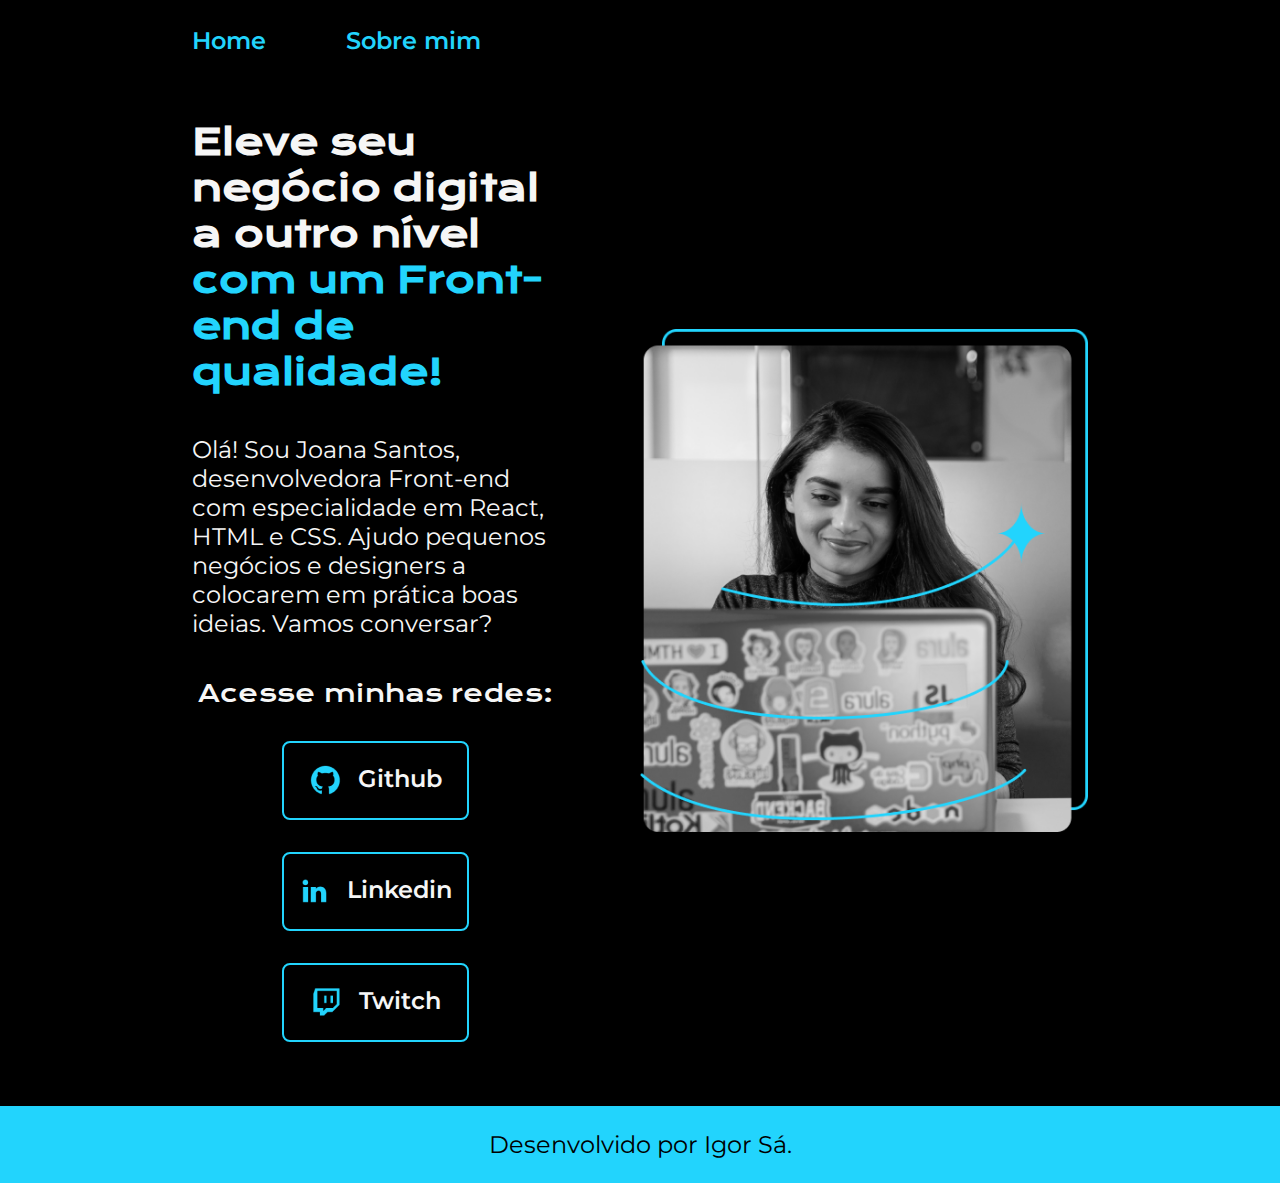
<file: index.html>
<!DOCTYPE html>
<html lang="pt-br">

<head>
    <meta charset="UTF-8">
    <meta http-equiv="X-UA-Compatible" content="IE=edge">
    <meta name="viewport" content="width=device-width, initial-scale=1.0">
    <title>Portifolio</title>
    <link rel="stylesheet" href="/styles/style.css">
</head>

<body>

    <header class="cabecalho">
        <nav class="cabecalho__menu">
            <a href="index.html" class="cabecalho__menu__link">Home</a>
            <a href="about.html" class="cabecalho__menu__link">Sobre mim</a>
        </nav>
    </header>

    <main class="apresentacao">
        <section class="apresentacao__conteudo">
            <h1 class="apresentacao__conteudo__titulo">Eleve seu negócio digital a outro nível<strong 
            class="titulo-destaque"> com um Front-end de qualidade!
            </strong></h1>
            <p class="apresentacao__conteudo__texto">Olá! Sou Joana Santos, desenvolvedora
            Front-end com especialidade em React, HTML e
            CSS. Ajudo pequenos negócios e designers a
            colocarem em prática boas ideias. Vamos
            conversar?</p>
            <div class="apresentacao__links">
                <h2 class="apresentacao__links__subtitulo">Acesse minhas redes:</h2>
                <a class="apresentacao__links__navegacao" href="https://github.com/rafaballerini">
                    <img src="assets/github.png">Github</a>
                <a class="apresentacao__links__navegacao" href="https://linkedin.com/in/rafaellaballerini">
                    <img src="assets/linkedin.png">Linkedin</a>
                <a class="apresentacao__links__navegacao" href="https://twitch.tv/guilimadev">
                    <img src="assets/twitch.png">Twitch</a>
            </div>
        </section>
        <img class="apresentacao__imagem" src="/assets/Imagem.png" alt="Foto da Joana Santos programando">
    </main>

    <footer class="rodape">
        <p>Desenvolvido por Igor Sá.</p>
    </footer>

</body>

</html>
</file>
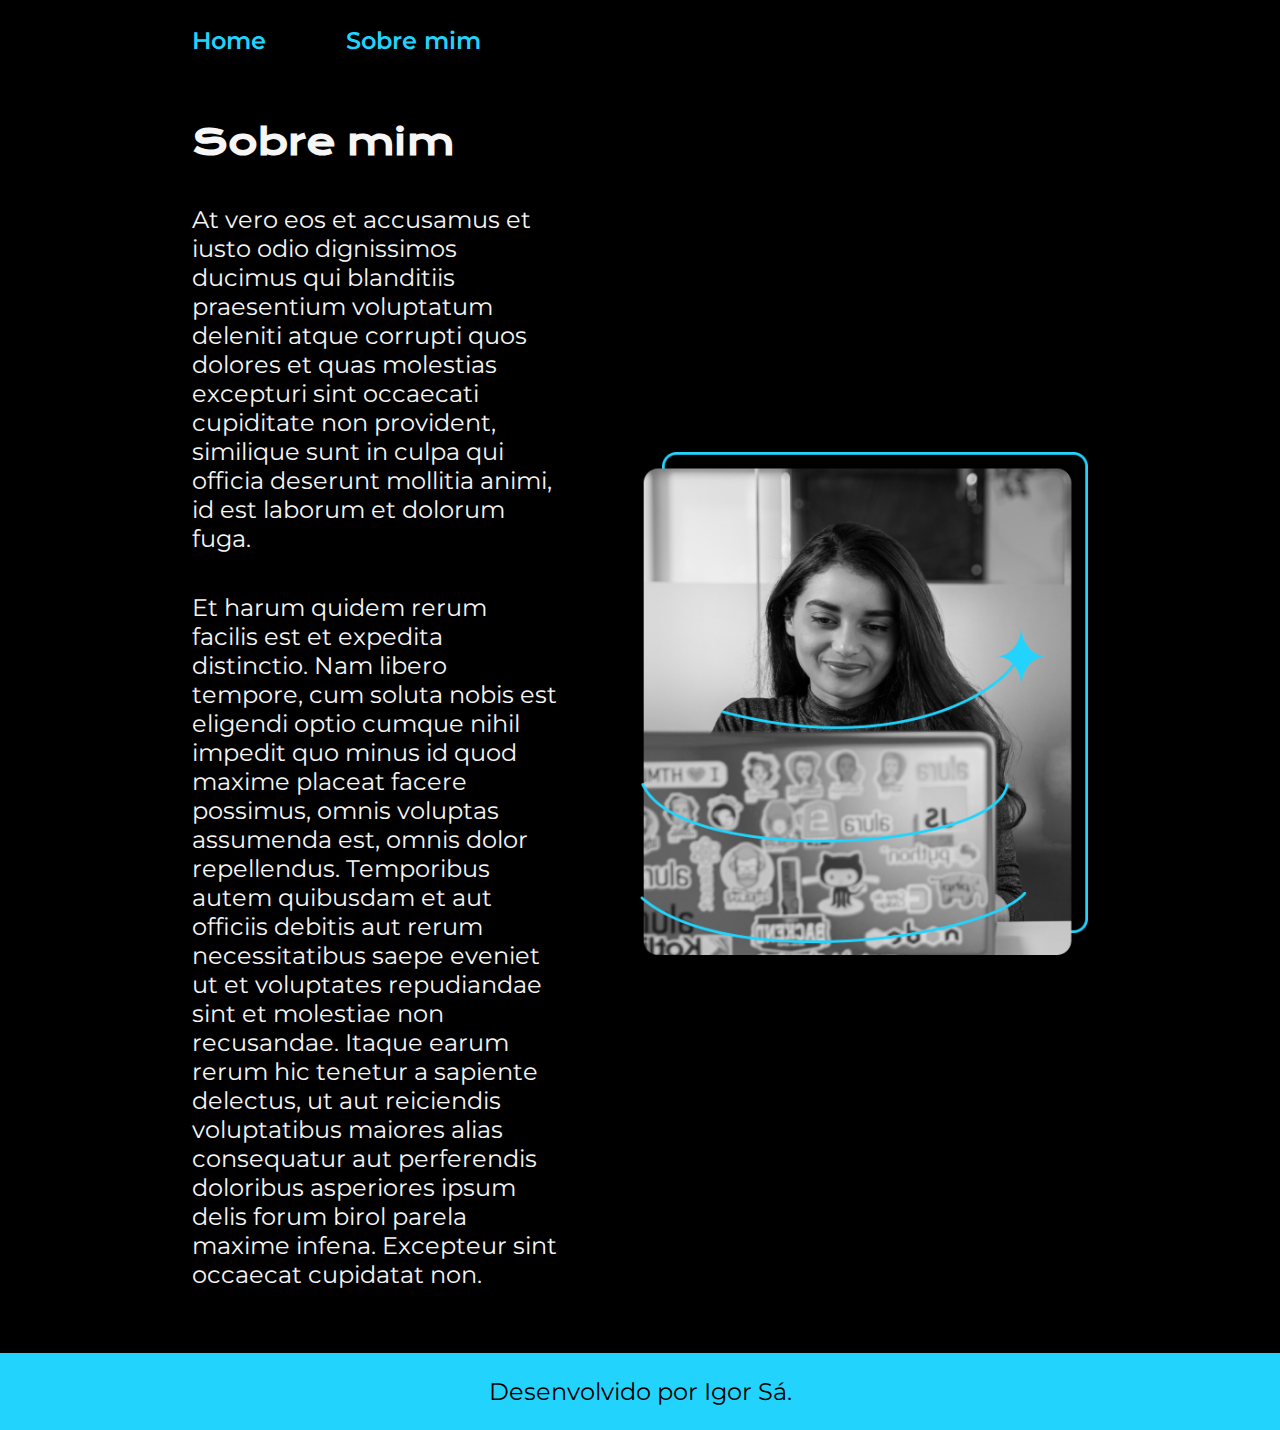
<file: about.html>
<!DOCTYPE html>
<html lang="pt-br">

<head>
    <meta charset="UTF-8">
    <meta http-equiv="X-UA-Compatible" content="IE=edge">
    <meta name="viewport" content="width=device-width, initial-scale=1.0">
    <title>Sobre Mim</title>
    <link rel="stylesheet" href="/styles/style.css">
</head>

<body>
<header class="cabecalho">
    <nav class="cabecalho__menu">
        <a href="index.html" class="cabecalho__menu__link">Home</a>
        <a href="about.html" class="cabecalho__menu__link">Sobre mim</a>
    </nav>
</header>

<main class="apresentacao">
    <section class="apresentacao__conteudo">
        <h1 class="apresentacao__conteudo__titulo">Sobre mim</h1>
        <p class="apresentacao__conteudo__texto">At vero eos et accusamus et iusto odio dignissimos ducimus qui blanditiis praesentium voluptatum deleniti atque corrupti quos dolores et quas molestias excepturi sint occaecati cupiditate non provident, similique sunt in culpa qui officia deserunt mollitia animi, id est laborum et dolorum fuga.</p>
        <p class="apresentacao__conteudo__texto">Et harum quidem rerum facilis est et expedita distinctio. Nam libero tempore, cum soluta nobis est eligendi optio cumque nihil impedit quo minus id quod maxime placeat facere possimus, omnis voluptas assumenda est, omnis dolor repellendus. Temporibus autem quibusdam et aut officiis debitis aut rerum necessitatibus saepe eveniet ut et voluptates repudiandae sint et molestiae non recusandae. Itaque earum rerum hic tenetur a sapiente delectus, ut aut reiciendis voluptatibus maiores alias consequatur aut perferendis doloribus asperiores ipsum delis forum birol parela maxime infena. Excepteur sint occaecat cupidatat non.</p>
    </section>
    <img class="apresentacao__imagem" src="assets/Imagem.png" alt="Foto da Joana Santos programando">
</main>

<footer class="rodape">
    <p>Desenvolvido por Igor Sá.</p>
</footer>
</body>

</html>
</file>
<file: styles/style.css>
@import url('https://fonts.googleapis.com/css2?family=Krona+One&family=Montserrat:wght@400;600&display=swap');

:root {
    /* cores */
    --cor-primaria: #000000;
    --cor-secundaria: #F6F6F6;
    --cor-terciaria: #22D4FD;
    --cor-hover: #272727;

    /* fontes */
    --fonte-principal:'Krona One', sans-serif;
    --fonte-secundaria:'Montserrat', sans-serif;
}

*{
    margin: 0;
    padding: 0;
}

body{
    /* height: 100vh; */
    box-sizing: border-box;
    background-color: var(--cor-primaria);
    color: var(--cor-secundaria);
}

.cabecalho {
    padding: 2% 0 0 15%;
}

.cabecalho__menu {
    display: flex;
    gap: 80px
}

.cabecalho__menu__link {
    font-family: var(--fonte-secundaria);
    font-size: 1.5rem;
    font-weight: 600;
    color: var(--cor-terciaria);
    text-decoration: none;
}

.cabecalho__menu__link:hover {
    color: var(--cor-secundaria);
}

.apresentacao {
    padding: 5% 15%;
    display: flex;
    align-items: center;
    justify-content: space-between;
    gap: 82px;
}
.apresentacao__conteudo {
    width: 50%;
    display: flex;
    flex-direction: column;
    gap: 40px;
}

.apresentacao__conteudo__titulo{
    font-size: 2.25rem;
    font-family: var(--fonte-principal);
}

.titulo-destaque{
    color: var(--cor-terciaria);
}

.apresentacao__conteudo__texto{
    font-size: 1.5rem;
    font-family: var(--fonte-secundaria);
}

.apresentacao__links{
    display: flex;
    flex-direction: column;
    justify-content: space-between;
    align-items: center;
    gap: 32px;
}

.apresentacao__links__subtitulo {
    font-family: var(--fonte-principal);
    font-weight: 400;
    font-size: 1.5rem;
}

.apresentacao__links__navegacao {
    /* background-color: #22D4FD; */
    display: flex;
    justify-content: center;
    gap: 16px;
    width: 50%;
    text-align: center;
    border: solid 2px var(--cor-terciaria);
    border-radius: 8px;
    font-size: 1.5rem;
    font-weight: 600;
    padding: 21.5px 0;
    text-decoration: none;
    color: var(--cor-secundaria);
    font-family: var(--fonte-secundaria);
}

.apresentacao__links__link:hover {
    background-color: var(--cor-hover);
}

.apresentacao__imagem {
    width: 50%;
}

.rodape {
    padding: 24px;
    color: var(--cor-primaria);
    background-color: var(--cor-terciaria);
    text-align: center;
    font-family: var(--fonte-secundaria);
    font-size: 1.5rem;
    font-weight: 400;
}

@media (max-width:1200px) {
    .cabecalho {
        padding: 10%;
    }

    .cabecalho__menu {
        justify-content: center;
    }
    
    .apresentacao {
        flex-direction: column-reverse;
        padding: 5%;
    }

    .apresentacao__conteudo {
        width: auto;
    }
}
</file>
